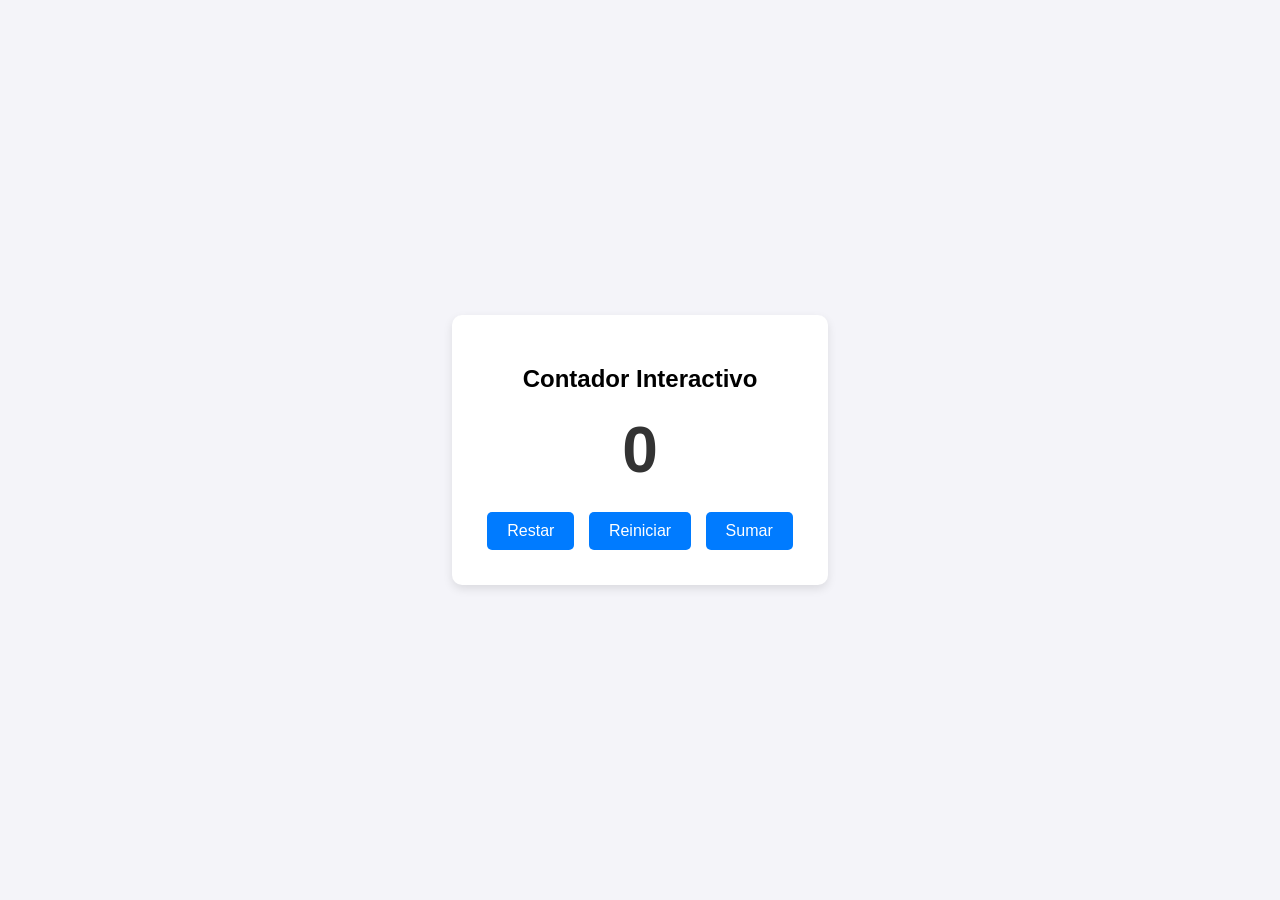
<file: experiments/exp-01/index.html>
<!DOCTYPE html>
<html lang="es">
<head>
    <meta charset="UTF-8">
    <meta name="viewport" content="width=device-width, initial-scale=1.0">
    <title>Contador Básico</title>
    <!-- Vinculamos el archivo CSS -->
    <link rel="stylesheet" href="styles.css">
</head>
<body>

    <div class="container">
        <h2>Contador Interactivo</h2>
        <h1 id="contador">0</h1>
        <div>
            <button onclick="decrementar()">Restar</button>
            <button onclick="reiniciar()">Reiniciar</button>
            <button onclick="incrementar()">Sumar</button>
        </div>
    </div>

    <!-- Vinculamos el archivo JavaScript -->
    <script src="script.js"></script>
</body>
</html>
</file>
<file: experiments/exp-01/styles.css>
/* Estilos CSS sencillos */
body {
    font-family: Arial, sans-serif;
    display: flex;
    justify-content: center;
    align-items: center;
    height: 100vh;
    margin: 0;
    background-color: #f4f4f9;
}

.container {
    text-align: center;
    background: white;
    padding: 30px;
    border-radius: 10px;
    box-shadow: 0 4px 10px rgba(0, 0, 0, 0.1);
}

h1 {
    font-size: 4rem;
    margin: 20px 0;
    color: #333;
}

button {
    padding: 10px 20px;
    font-size: 1rem;
    margin: 5px;
    cursor: pointer;
    border: none;
    border-radius: 5px;
    background-color: #007BFF;
    color: white;
    transition: background 0.2s;
}

button:hover {
    background-color: #0056b3;
}
</file>
